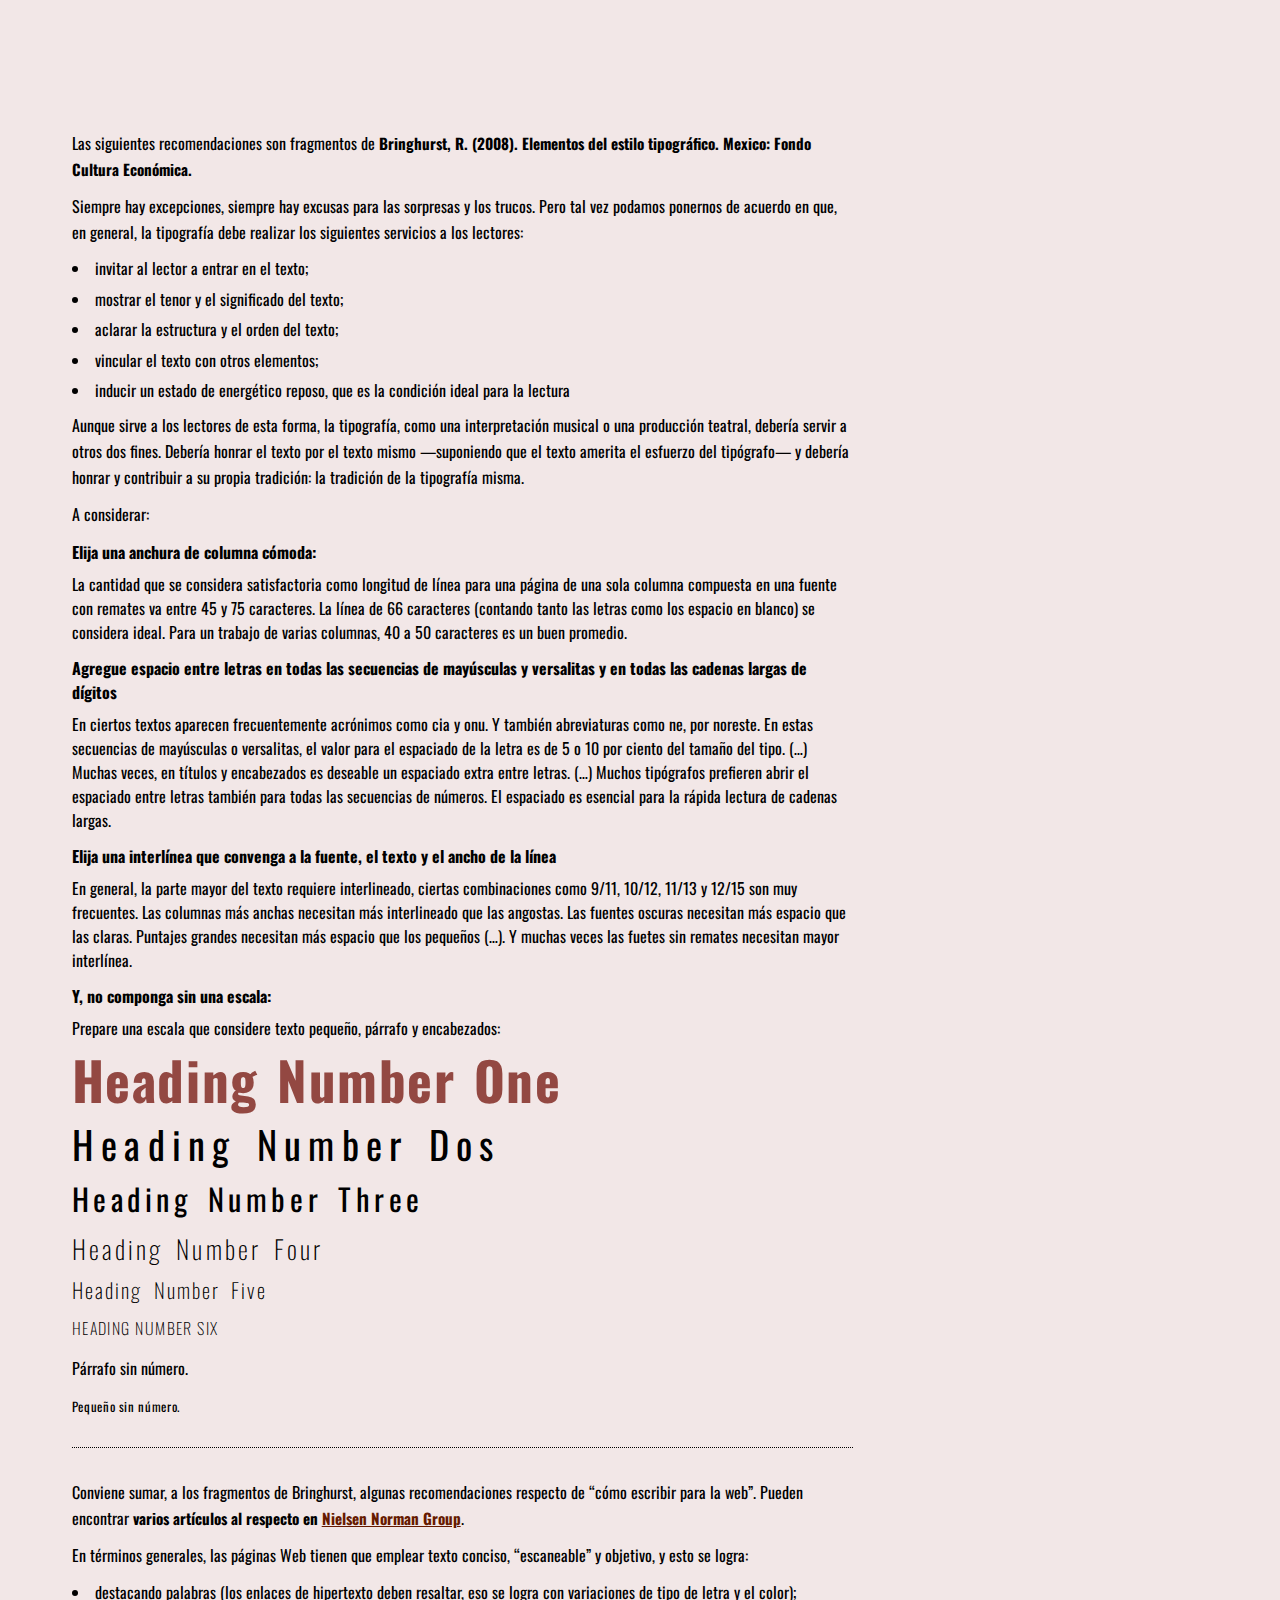
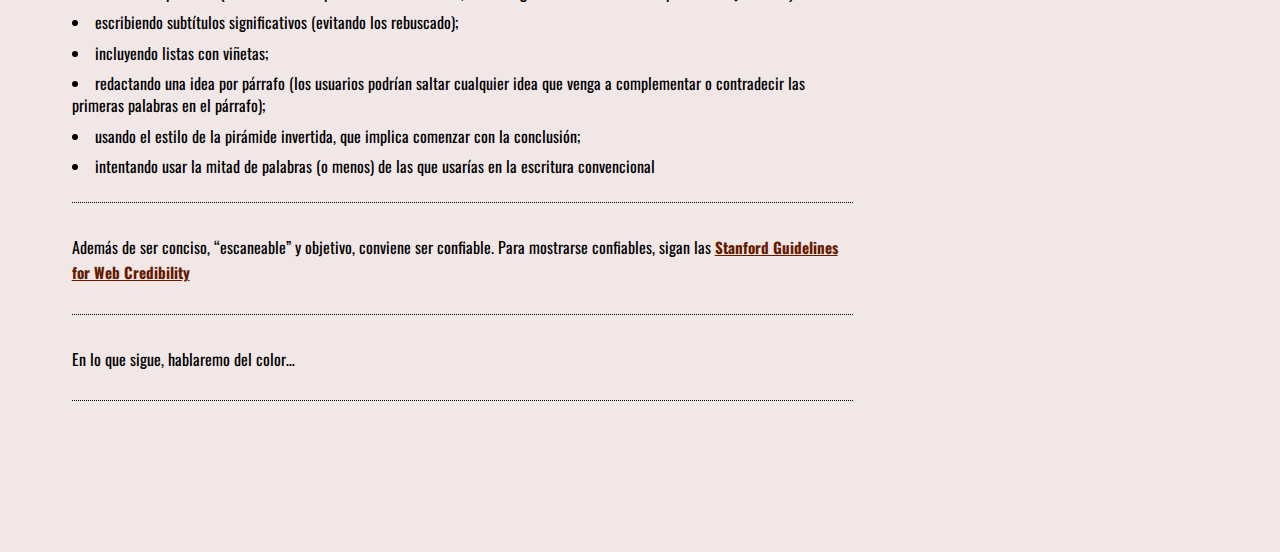
<file: guia-de-estilo.html>
<!DOCTYPE html>
<html lang="es">
<head>
<meta charset="utf-8">
<meta http-equiv="X-UA-Compatible" content="IE=edge">
<meta name="viewport" content="width=device-width, initial-scale=1">
<title>Guía de estilo</title>
<!--En este caso: No quiero que los robots me indexen ni que sigan mis vínculos-->
<meta name="robots" content="nofollow, noindex">
<link href="css/reset.css" rel="stylesheet">
<link href="https://fonts.googleapis.com/css?family=Oswald:300,400,500" rel="stylesheet">
<link href="css/estilo.css" rel="stylesheet">
<!--[if lt IE 9]>
<script src="https://oss.maxcdn.com/html5shiv/3.7.3/html5shiv.min.js"></script>
<script src="https://oss.maxcdn.com/respond/1.4.2/respond.min.js"></script>
<![endif]-->
</head>
<body>
<div id="container">
<header></header>
<section>
<article>
<p>Las siguientes recomendaciones son fragmentos de <cite>Bringhurst, R. (2008). Elementos del estilo tipográfico. Mexico: Fondo Cultura Económica.</cite></p>
<p>Siempre hay excepciones, siempre hay excusas para las sorpresas y los trucos. Pero tal vez podamos ponernos de acuerdo en que, en general, la tipografía debe realizar los siguientes servicios a los lectores:</p>
<ul>
<li>invitar al lector a entrar en el texto;</li>
<li>mostrar el tenor y el significado del texto;</li>
<li>aclarar la estructura y el orden del texto;</li>
<li>vincular el texto con otros elementos;</li>
<li>inducir un estado de energético reposo, que es la condición ideal para la lectura</li>
</ul>
<p>Aunque sirve a los lectores de esta forma, la tipografía, como una interpretación musical o una producción teatral, debería servir a otros dos fines. Debería honrar el texto por el texto mismo —suponiendo que el texto amerita el esfuerzo del tipógrafo— y debería honrar y contribuir a su propia tradición: la tradición de la tipografía misma.</p>
<p>A considerar:</p>
<dl>
  <dt>Elija una anchura de columna cómoda:</dt>
  <dd>La cantidad que se considera satisfactoria como longitud de línea para una página de una sola columna compuesta en una fuente con remates va entre 45 y 75 caracteres. La línea de 66 caracteres (contando tanto las letras como los espacio en blanco) se considera ideal. Para un trabajo de varias columnas, 40 a 50 caracteres es un buen promedio.</dd>
</dl>
<dl>
  <dt>Agregue espacio entre letras en todas las secuencias de mayúsculas y versalitas y en todas las cadenas largas de dígitos</dt>
  <dd>En ciertos textos aparecen frecuentemente acrónimos como cia y onu. Y también abreviaturas como ne, por noreste. En estas secuencias de mayúsculas o versalitas, el valor para el espaciado de la letra es de 5 o 10 por ciento del tamaño del tipo. (…) Muchas veces, en títulos y encabezados es deseable un espaciado extra entre letras. (…) Muchos tipógrafos prefieren abrir el espaciado entre letras también para todas las secuencias de números. El espaciado es esencial para la rápida lectura de cadenas largas.</dd>
</dl>
<dl>
  <dt>Elija una interlínea que convenga a la fuente, el texto y el ancho de la línea</dt>
  <dd>En general, la parte mayor del texto requiere interlineado, ciertas combinaciones como 9/11, 10/12, 11/13 y 12/15 son muy frecuentes. Las columnas más anchas necesitan más interlineado que las angostas. Las fuentes oscuras necesitan más espacio que las claras. Puntajes grandes necesitan más espacio que los pequeños (…). Y muchas veces las fuetes sin remates necesitan mayor interlínea.</dd>
</dl>
<dl>
  <dt>Y, no componga sin una escala:</dt>
  <dd>Prepare una escala que considere texto pequeño, párrafo y encabezados:</dd>
</dl>
<h1>Heading Number One</h1>
<h2>Heading Number Dos</h2>
<h3>Heading Number Three</h3>
<h4>Heading Number Four</h4>
<h5>Heading Number Five</h5>
<h6>Heading Number Six</h6>
<p>Párrafo sin número.</p>
<p><small>Pequeño sin número.</small></p>
</article>
<article>
<p>Conviene sumar, a los fragmentos de Bringhurst, algunas recomendaciones respecto de “cómo escribir para la web”. Pueden encontrar <cite>varios artículos al respecto en <a href="https://www.nngroup.com/topic/writing-web/">Nielsen Norman Group</a></cite>.</p>
<p>En términos generales, las páginas Web tienen que emplear texto conciso, “escaneable” y objetivo, y esto se logra:</p>
<ul>
<li>destacando palabras (los enlaces de hipertexto deben resaltar, eso se logra con variaciones de tipo de letra y el color);</li>
<li>escribiendo subtítulos significativos (evitando los rebuscado);</li>
<li>incluyendo listas con viñetas;</li>
<li>redactando una idea por párrafo (los usuarios podrían saltar cualquier idea que venga a complementar o contradecir las primeras palabras en el párrafo);</li>
<li>usando el estilo de la pirámide invertida, que implica comenzar con la conclusión;</li>
<li>intentando usar la mitad de palabras (o menos) de las que usarías en la escritura convencional</li>
</ul>
</article>
<article>
<p>Además de ser conciso, “escaneable” y objetivo, conviene ser confiable. Para mostrarse confiables, sigan las <cite><a href="https://credibility.stanford.edu/guidelines/" target="_blank">Stanford Guidelines for Web Credibility</a></cite></p>
</article>
<article>
<p>En lo que sigue, hablaremo del color…</p>
</article>
</section>
<aside></aside>
<footer></footer>
</div>
</body>
</html>
</file>
<file: css/estilo.css>
body{

  font-family: 'Oswald', sans-serif;
  background-color: #f2e7e7;
}

/* Arreglemos los cuerpos principales */

h1,h2,h3,h4,h5,h6{font-family: 'Oswald', sans-serif; margin:0.25em 0;}
h1{font-weight: 800;}
h1 {color: #934842}
h2,h3{font-weight: 400;}
h4,h5{font-weight: 150;}
h6{font-weight: 100;}
h1
  {
  font-size:3.3em;
  letter-spacing:0.030em;
  line-height: 1em;
  word-spacing: 0.05em;
}
h2
  {font-size:2.4em;
  letter-spacing:0.19em;
  line-height: 1.3em;
  word-spacing: 0.1em;}
h3
  {font-size:1.9em;
  letter-spacing:0.15em;
  line-height: 1.4em;
  word-spacing: 0.15em;}
h4
  {font-size:1.6em;
    letter-spacing:0.12em;
    line-height: 1.5em;
    word-spacing: 0.2em;}
h5
  {font-size:1.3em;
  letter-spacing:0.1em;
  line-height: 1.6em;
  word-spacing: 0.25em;}
h6
  {font-size:1em;
  letter-spacing:0.09em;
  text-transform: uppercase;
  line-height: 2em;}
p
  {
  font-size:1em;
  letter-spacing:0;
  line-height: 1.6;
  margin:0.75em 0;
}
small{
  font-size:80%;
  letter-spacing: 0.05em;
}

#container{
  margin:2em;
  padding:1em;
}

header{width:96%; padding:2%; clear:both;}
section{width:66%; padding:2%; float:left;}
aside{width:26%; padding:2%; float:left;}
footer
  {
  width:96%;
  padding:2%;
  clear:both}

/* Definamos algunas excepciones para hacerla responsive */

@media screen and (orientation:portrait){

  body{background-color: #fff;}
  h1{font-size:2.1em;}
  h2{font-size:1.9em;}
  h3{font-size:1.6em;}
  h4{font-size:1.3em;}
  h5{font-size:1.1em;}
  h6{font-size:0.9em;}
  p{line-height: 1.4;margin:0.9em 0;}
  section{width:96%; padding:2%; clear:both;}
  aside{width:96%; padding:2%; clear:both;}

}

/* continuemos con lo que serviará para todos los casos */

a{color:hsl(15, 100%, 20%); text-decoration: underline;}

a:hover{color:hsl(10, 90%, 40%); text-decoration: none;}

a:active{color:hsl(20, 80%, 40%); text-decoration: none;}

:hover{transition: all ease 1s;}

article{padding-bottom:1em; border-bottom:1px dotted black; margin-bottom:2em;}

cite{
  font-family: 'Oswald', sans-serif;
  font-size:95%;
  font-weight: 700;
}

ul{
  margin:0.5em 0;
  list-style:disc;
  list-style-position: inside;
}

ul li{
  margin:0.5em 1em 0.5em 0;
  line-height: 1.4;
}

dl{
  margin:0.75em 0;
  line-height: 1.5;
}

dl dt{
  margin-bottom:0.5em;
  font-weight: 800;
}
</file>
